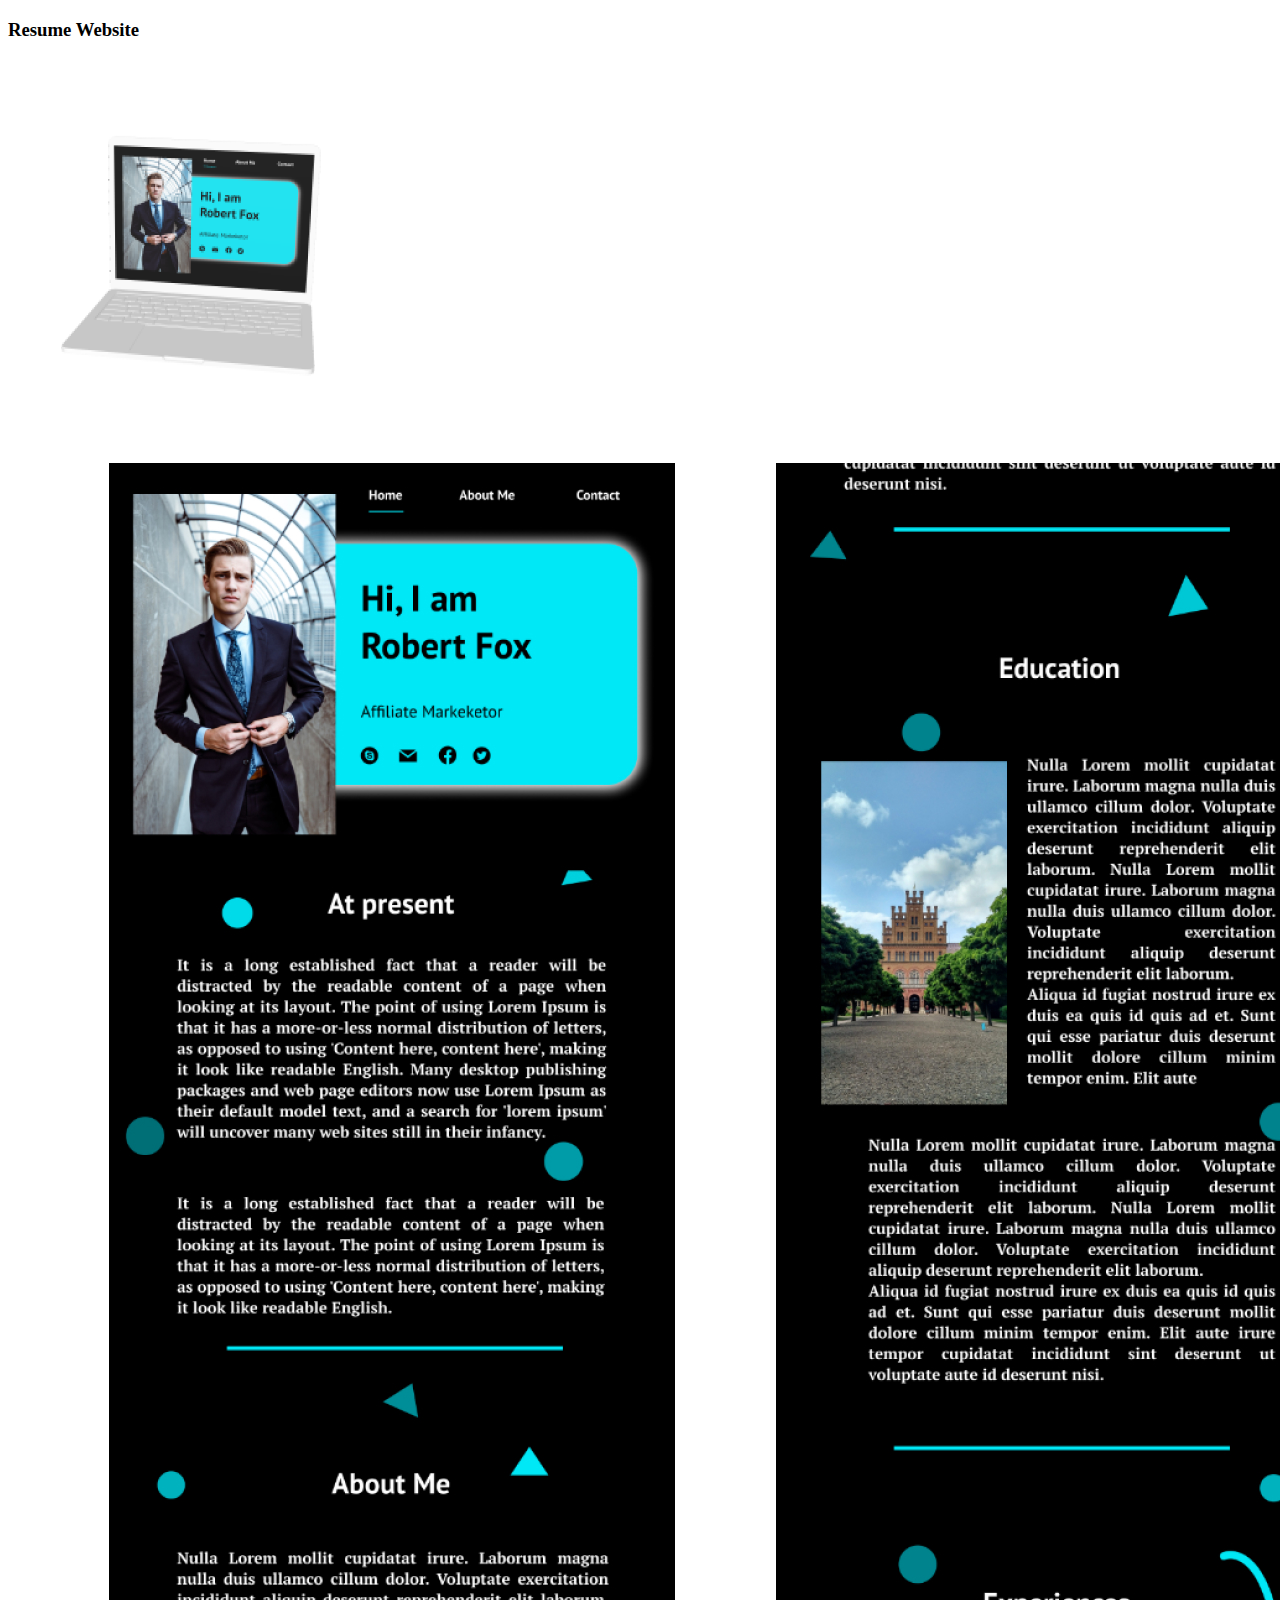
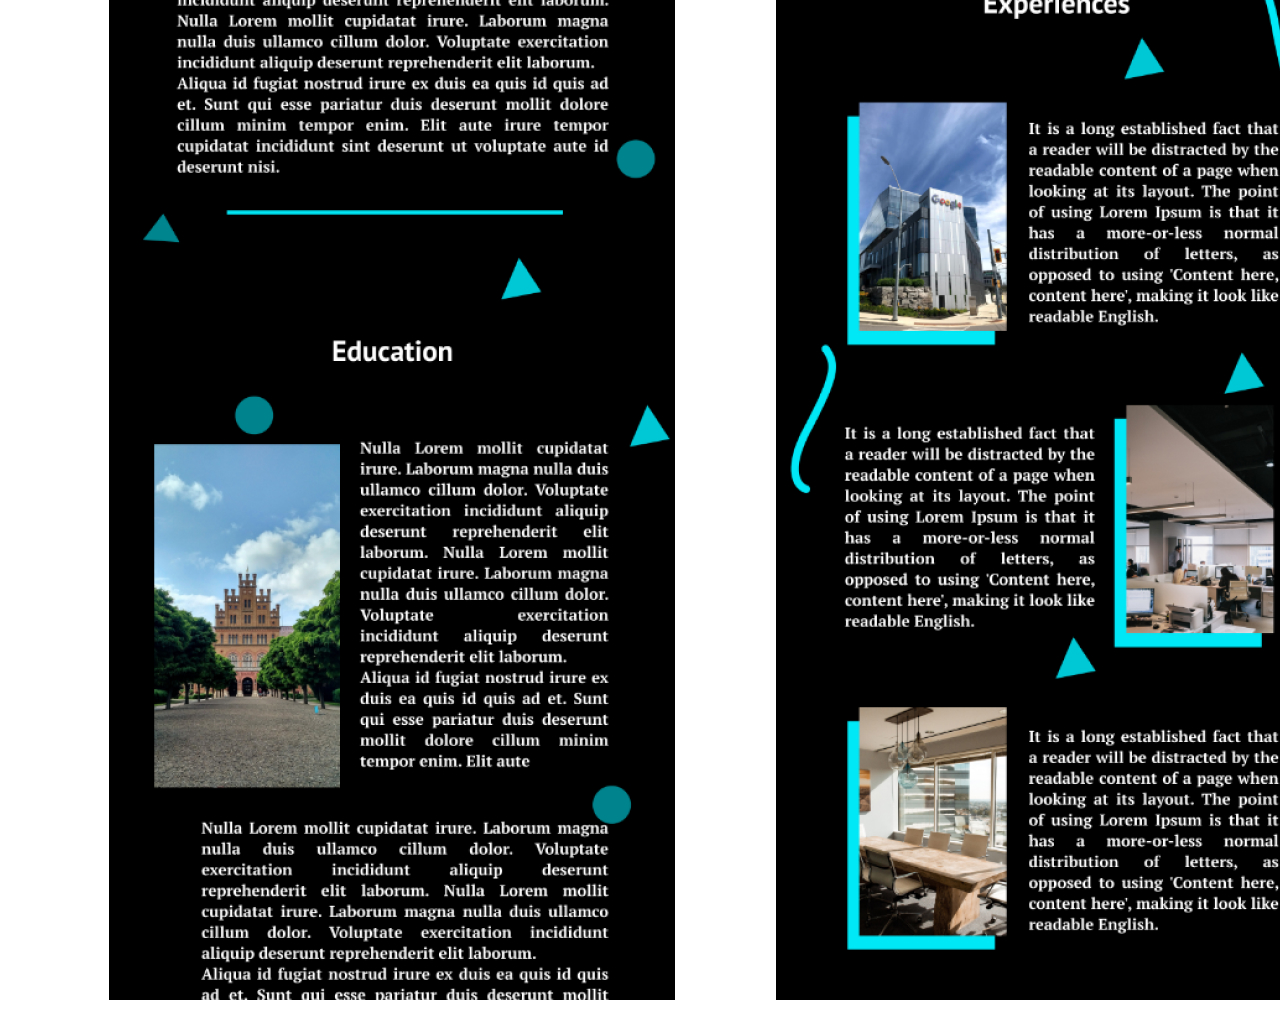
<file: project2.html>
<!DOCTYPE html>
<html lang="en">
<head>
    <meta charset="UTF-8">
    <meta http-equiv="X-UA-Compatible" content="IE=edge">
    <meta name="viewport" content="width=device-width, initial-scale=1.0">
    <title>Document</title>
    <style>
        .prg2-1{
            width: 400px;
            height: 400px;
        }
        .prg2-2{
            margin-right: 30px;
        }
    </style>
</head>
<body>
    <div class="row">
        <h3>Resume Website</h3>
    </div>
    <div class="images">
        <div class="row">
            <img class="prg2-1" src="images/prg2-1.png" alt=""><br>
            <img class="prg2-2" src="images/prg2-2.jpg" alt="">

        </div>
    </div>
</body>
</html>
</file>
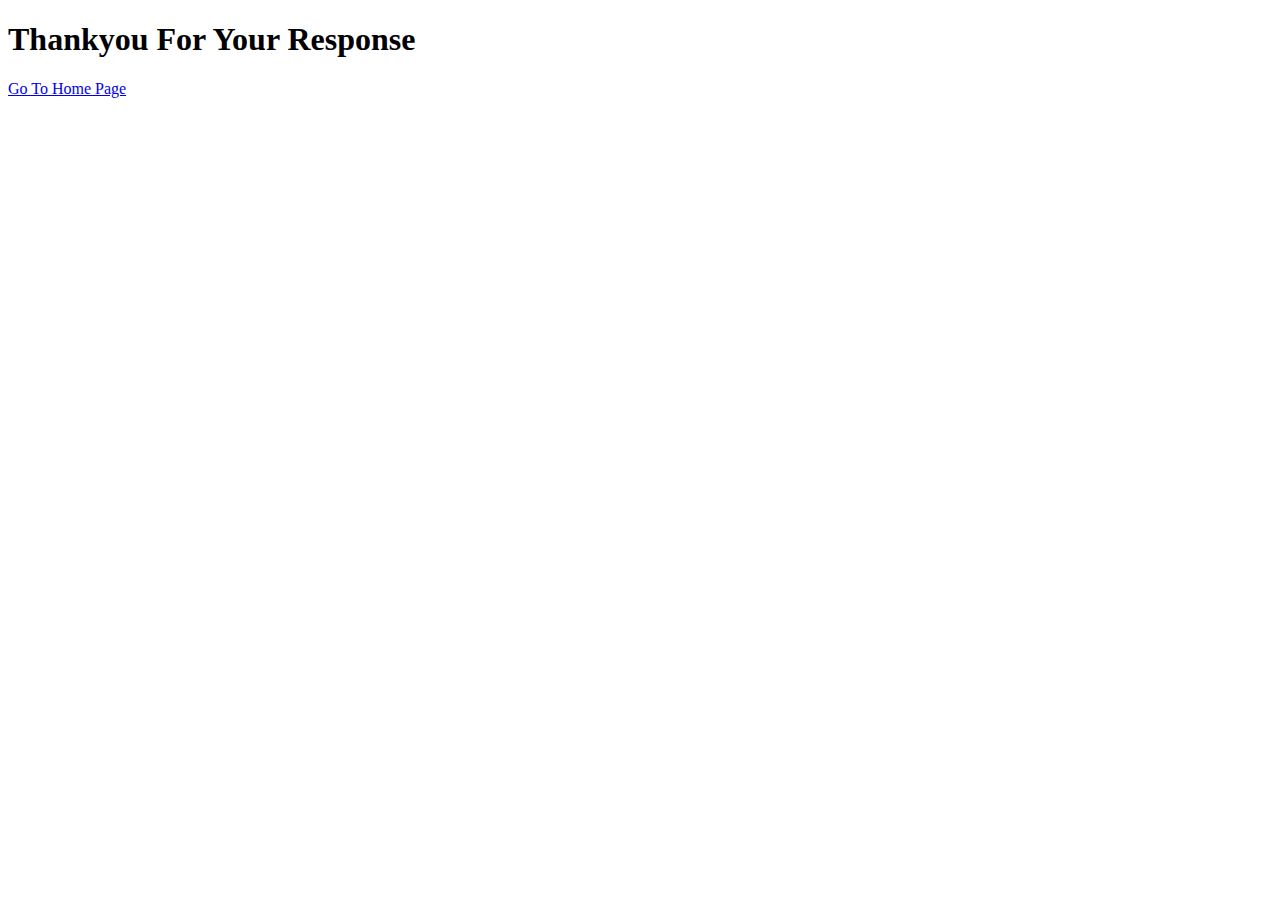
<file: thanks.html>
<!DOCTYPE html>
<html lang="en">
<head>
    <meta charset="UTF-8">
    <meta http-equiv="X-UA-Compatible" content="IE=edge">
    <meta name="viewport" content="width=device-width, initial-scale=1.0">
    <title>ASBK</title>
    <link rel="stylesheet" href="style.css">
    <link href="https://cdn.jsdelivr.net/npm/bootstrap@5.1.0/dist/css/bootstrap.min.css" rel="stylesheet" integrity="sha384-KyZXEAg3QhqLMpG8r+8fhAXLRk2vvoC2f3B09zVXn8CA5QIVfZOJ3BCsw2P0p/We" crossorigin="anonymous">
</head>
<body>
    <section id="#thanks">
        <div class="container">
            <div class="row col-12">
                <h1 class="ms-10 text-center p-5 text-info mt-5">Thankyou For Your Response</h1>
            </div>
            <div class="row col-12">
                <a href="index.html" class="btn btn-success">Go To Home Page</a>
            </div>
        </div>
    </section>
   
    
    <script src="https://cdn.jsdelivr.net/npm/bootstrap@5.1.0/dist/js/bootstrap.bundle.min.js" integrity="sha384-U1DAWAznBHeqEIlVSCgzq+c9gqGAJn5c/t99JyeKa9xxaYpSvHU5awsuZVVFIhvj" crossorigin="anonymous"></script>
    <script src="https://cdn.jsdelivr.net/npm/@popperjs/core@2.9.3/dist/umd/popper.min.js" integrity="sha384-eMNCOe7tC1doHpGoWe/6oMVemdAVTMs2xqW4mwXrXsW0L84Iytr2wi5v2QjrP/xp" crossorigin="anonymous"></script>
<script src="https://cdn.jsdelivr.net/npm/bootstrap@5.1.0/dist/js/bootstrap.min.js" integrity="sha384-cn7l7gDp0eyniUwwAZgrzD06kc/tftFf19TOAs2zVinnD/C7E91j9yyk5//jjpt/" crossorigin="anonymous"></script>

</body>
</html>
</file>
<file: style.css>
body{
    overflow-x: hidden;
}
.contact-col input, .contact-col textarea{
    width: 100%;
    padding: 15px;
    margin-bottom: 17px;
    outline: none;
    border: 1px solid #ccc;
   
}
.bg-btn{
    border: none;
    border-radius: 8px;
    width: 150px;
    padding: 10px;
    
}

.thanks{
    align-items: center;
    margin-left: 35%;
    margin-top: 20%;
}
nav{
    display: flex;
    padding: 2% 6%;
    justify-content: space-between;
    align-items: center;
}
.nav-links{
    flex: 1;
    text-align: right;
}
.nav-links ul li{
    list-style: none;
    display: inline-block;
    padding: 8px 12px;
    position: relative;
    padding-top: 20px;
}
.nav-links ul li a{
    color: white;
    text-decoration: none;
    font-size: 15px;
    font-weight: bold;
}
.nav-links ul li::after{
    content: '';
    width: 0%;
    height: 2px;
    background: black;
    display: block;
    margin: auto;
    transition: 0.5s;
}
.nav-links ul li:hover::after{
    width: 100%;

}
nav .fa{
    display: none;
}


.project1{
    background: linear-gradient(rgba(4,9,30,0.7),rgba(4,9,30,0.7)), url(images/prg1.jpg);
    background-position: center;
    background-size: cover;
    margin: auto;
    
}
.project2{
    background: linear-gradient(rgba(4,9,30,0.7),rgba(4,9,30,0.7)), url(images/prg2.jpg);
    background-position: center;
    background-size: cover;
    margin: auto;
    
}
.pr-btn{
    background-color: rgba(0, 0, 0, 0);
    border-radius: 5px;
    border: none;
    font-size: 25px;
    padding: 10px 10px;
    color: #0dcaf0;
    font-weight: bold;
    width: 200px;
    align-items: center;
       
}




@media(max-width:768px){
    .nav-links ul li{
        display: block;
    }
    .nav-links{
        position: absolute;
        background: white;
        height: 100vh;
        width: 200px;
        top: 0;
        right:-200px;
        text-align: left;
        z-index: 2;
        transition: 1s;
    
    }
    .nav-links ul li a{
        color: #0dcaf0;
    }
    nav .fa{
        display: block;
        color: #0dcaf0;
        margin: 10px;
        font-size: 22px;
        cursor: pointer;
    }
    .nav-links ul{
        padding: 30px;

    }
    nav .fa-bars{
        color: white;
    }
}
</file>
